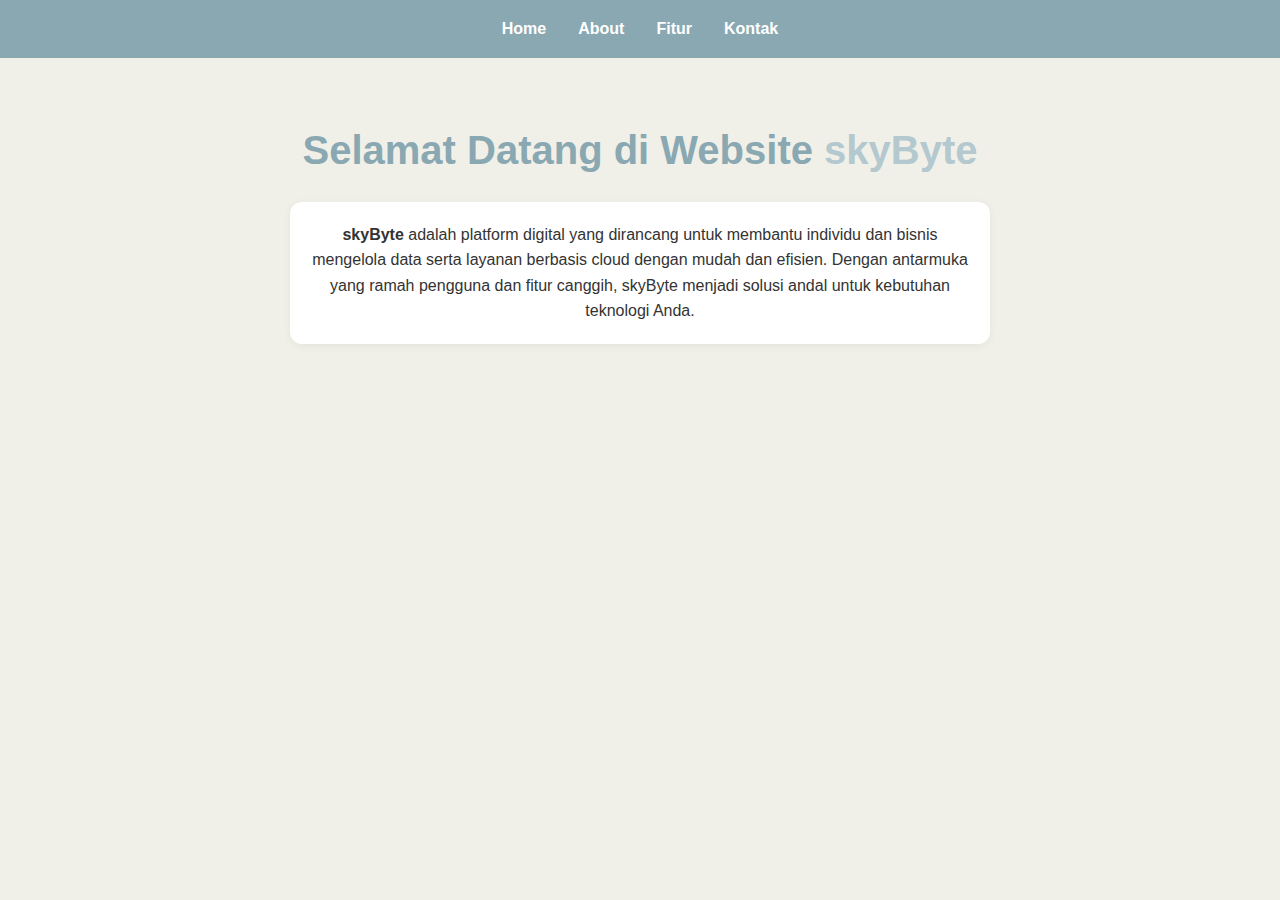
<file: index.html>
<!DOCTYPE html>
<html lang="id">
<head>
  <meta charset="UTF-8">
  <meta name="viewport" content="width=device-width, initial-scale=1">
  <title>skyByte</title>
  <link rel="stylesheet" href="css/style.css">
</head>
<body>
  
  <header>
    <nav class="navbar">
      <ul class="nav-links">
        <li><a href="index.html">Home</a></li>
        <li><a href="about.html">About</a></li>
        <li><a href="features.html">Fitur</a></li>
        <li><a href="contact.html">Kontak</a></li>
      </ul>
    </nav>
  </header>

  <main>
    <h1>Selamat Datang di Website <span class="brand">skyByte</span></h1>
    <p class="description">
      <strong>skyByte</strong> adalah platform digital yang dirancang untuk membantu individu dan bisnis mengelola data serta layanan berbasis cloud dengan mudah dan efisien. Dengan antarmuka yang ramah pengguna dan fitur canggih, skyByte menjadi solusi andal untuk kebutuhan teknologi Anda.
    </p>
  </main>

  <!-- Popup -->
  <div id="popupOverlay" class="popup-overlay">
    <div id="popupBox" class="popup-box">
      <p>Selamat datang di skyByte! Nikmati pengalaman terbaik Anda di sini.</p>
      <button onclick="closePopup()">Tutup</button>
    </div>
  </div>

  <script>
    // Tampilkan popup setelah 1.5 detik
    window.onload = function() {
      setTimeout(() => {
        document.getElementById("popupOverlay").style.display = "block";
        document.getElementById("popupBox").style.display = "block";
      }, 1500);
    }

    // Fungsi untuk menutup popup
    function closePopup() {
      document.getElementById("popupOverlay").style.display = "none";
      document.getElementById("popupBox").style.display = "none";
    }
  </script>
</body>
</html>
</file>
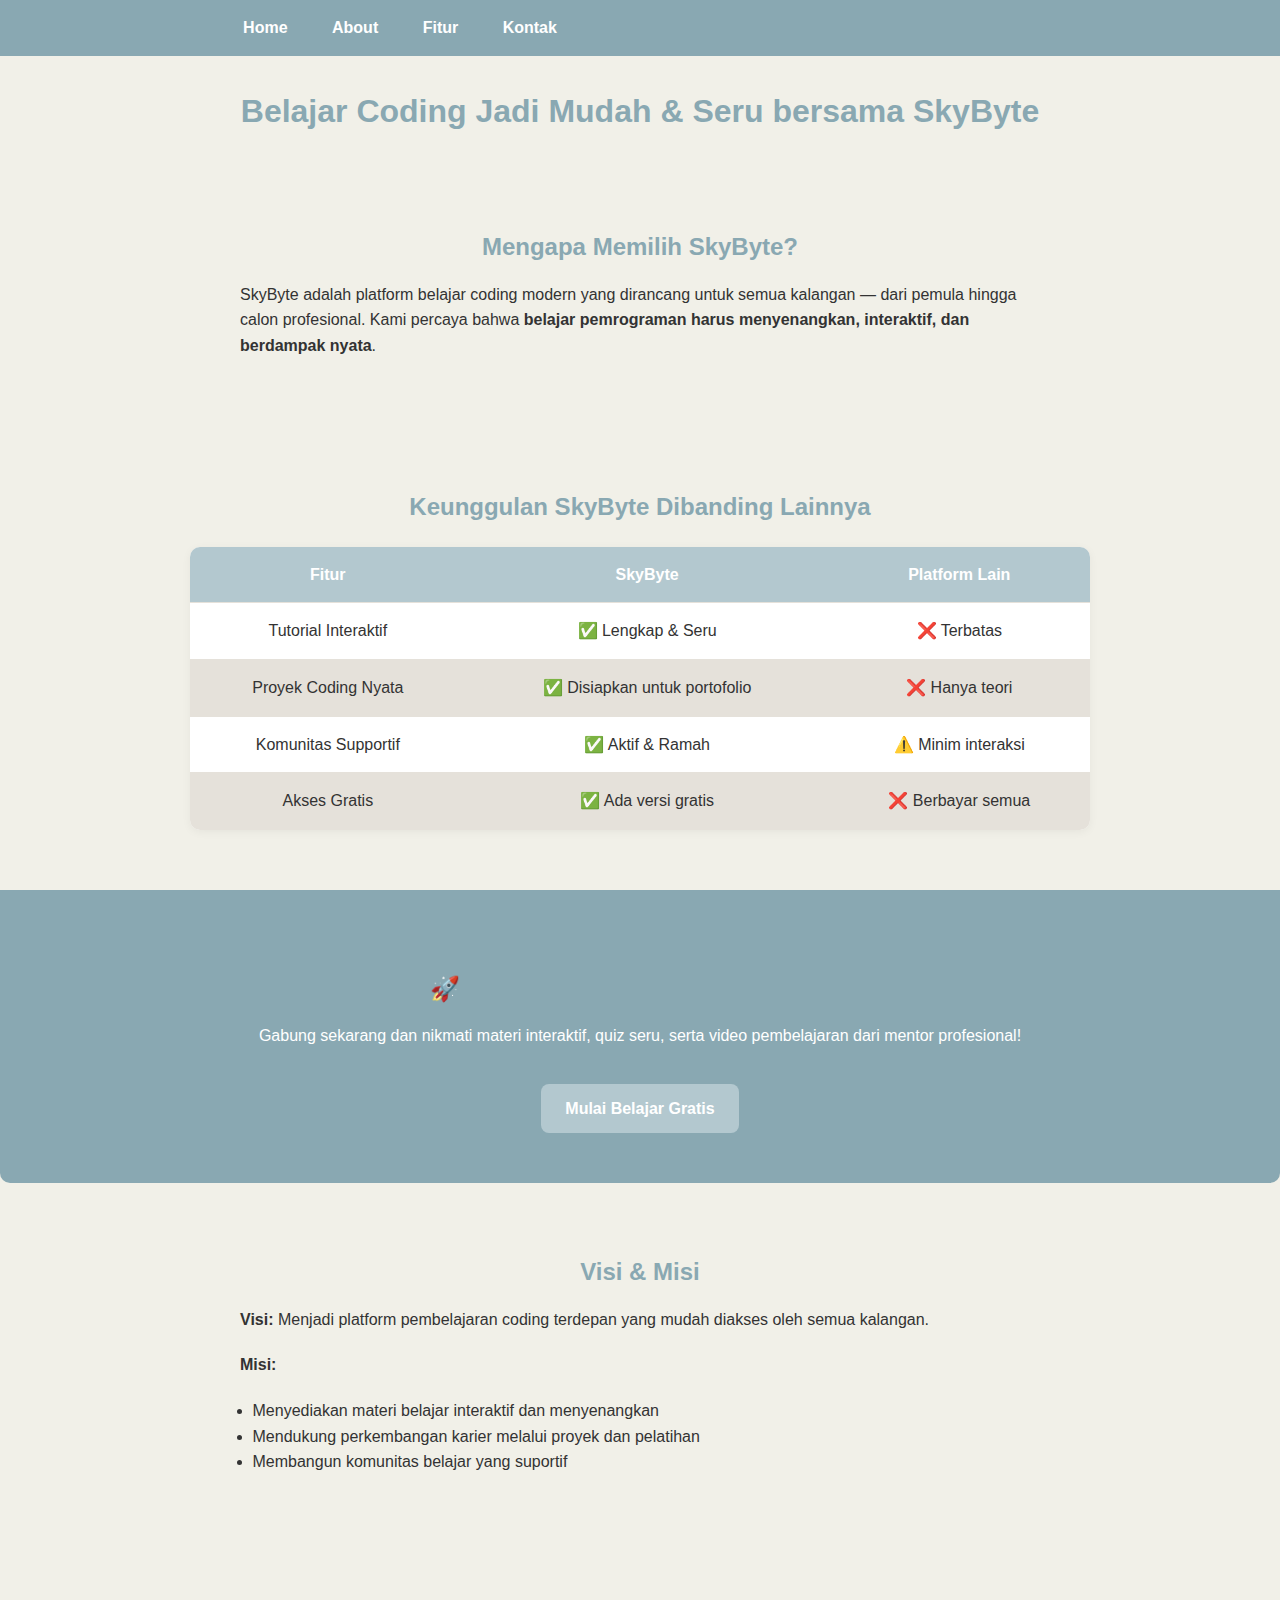
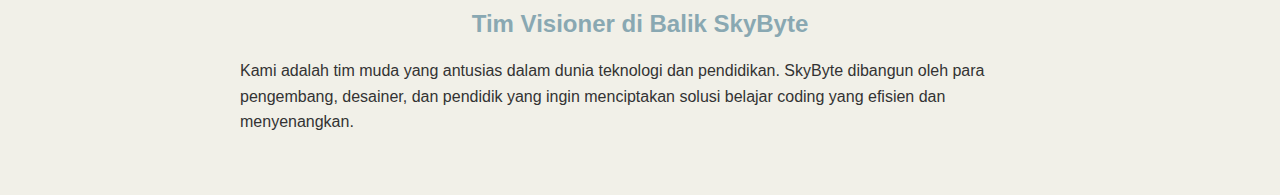
<file: about.html>
<!DOCTYPE html>
<html lang="id">
<head>
  <meta charset="UTF-8">
  <meta name="viewport" content="width=device-width, initial-scale=1.0">
  <title>Tentang Kami - SkyByte</title>
  <link rel="stylesheet" href="css/about.css">
</head>
<body>

  <!-- Navbar -->
  <header>
    <nav class="navbar">
      <ul class="nav-links">
        <li><a href="index.html">Home</a></li>
        <li><a href="about.html">About</a></li>
        <li><a href="features.html">Fitur</a></li>
        <li><a href="contact.html">Kontak</a></li>
      </ul>
    </nav>
  </header>

  <!-- Judul Promosi -->
  <h1>Belajar Coding Jadi Mudah & Seru bersama <span style="color:#89A8B2">SkyByte</span></h1>

  <!-- Promosi & Alasan -->
  <section class="intro">
    <h2>Mengapa Memilih SkyByte?</h2>
    <p>SkyByte adalah platform belajar coding modern yang dirancang untuk semua kalangan — dari pemula hingga calon profesional. Kami percaya bahwa <strong>belajar pemrograman harus menyenangkan, interaktif, dan berdampak nyata</strong>.</p>
  </section>

  <!-- Perbandingan -->
  <section class="comparison">
    <h2>Keunggulan SkyByte Dibanding Lainnya</h2>
    <table>
      <thead>
        <tr>
          <th>Fitur</th>
          <th>SkyByte</th>
          <th>Platform Lain</th>
        </tr>
      </thead>
      <tbody>
        <tr>
          <td>Tutorial Interaktif</td>
          <td>✅ Lengkap & Seru</td>
          <td>❌ Terbatas</td>
        </tr>
        <tr>
          <td>Proyek Coding Nyata</td>
          <td>✅ Disiapkan untuk portofolio</td>
          <td>❌ Hanya teori</td>
        </tr>
        <tr>
          <td>Komunitas Supportif</td>
          <td>✅ Aktif & Ramah</td>
          <td>⚠️ Minim interaksi</td>
        </tr>
        <tr>
          <td>Akses Gratis</td>
          <td>✅ Ada versi gratis</td>
          <td>❌ Berbayar semua</td>
        </tr>
      </tbody>
    </table>
  </section>

  <!-- CTA -->
  <section class="cta">
    <h2>🚀 Siap Naik Level dengan SkyByte?</h2>
    <p>Gabung sekarang dan nikmati materi interaktif, quiz seru, serta video pembelajaran dari mentor profesional!</p>
    <a href="contact.html">Mulai Belajar Gratis</a>
  </section>

  <!-- Tentang Kami -->
  <section class="intro">
    <h2>Visi & Misi</h2>
    <p><strong>Visi:</strong> Menjadi platform pembelajaran coding terdepan yang mudah diakses oleh semua kalangan.</p>
    <p><strong>Misi:</strong></p>
    <ul>
      <li>Menyediakan materi belajar interaktif dan menyenangkan</li>
      <li>Mendukung perkembangan karier melalui proyek dan pelatihan</li>
      <li>Membangun komunitas belajar yang suportif</li>
    </ul>
  </section>

  <!-- Tim -->
  <section class="team">
    <h2>Tim Visioner di Balik SkyByte</h2>
    <p>Kami adalah tim muda yang antusias dalam dunia teknologi dan pendidikan. SkyByte dibangun oleh para pengembang, desainer, dan pendidik yang ingin menciptakan solusi belajar coding yang efisien dan menyenangkan.</p>
  </section>

  <!-- Popup -->
  <div class="popup-overlay" id="popupOverlay"></div>
  <div class="popup" id="popupBox">
    <h3>🎉 Promo Spesial!</h3>
    <p>Dapatkan diskon 30% untuk semua kursus coding sampai 31 Mei!</p>
    <button onclick="closePopup()">Tutup</button>
  </div>

  <script>
    // Tampilkan popup setelah 1.5 detik
    window.onload = function() {
      setTimeout(() => {
        document.getElementById("popupOverlay").style.display = "block";
        document.getElementById("popupBox").style.display = "block";
      }, 1500);
    }

    // Fungsi untuk menutup popup
    function closePopup() {
      document.getElementById("popupOverlay").style.display = "none";
      document.getElementById("popupBox").style.display = "none";
    }
  </script>

</body>
</html>
</file>
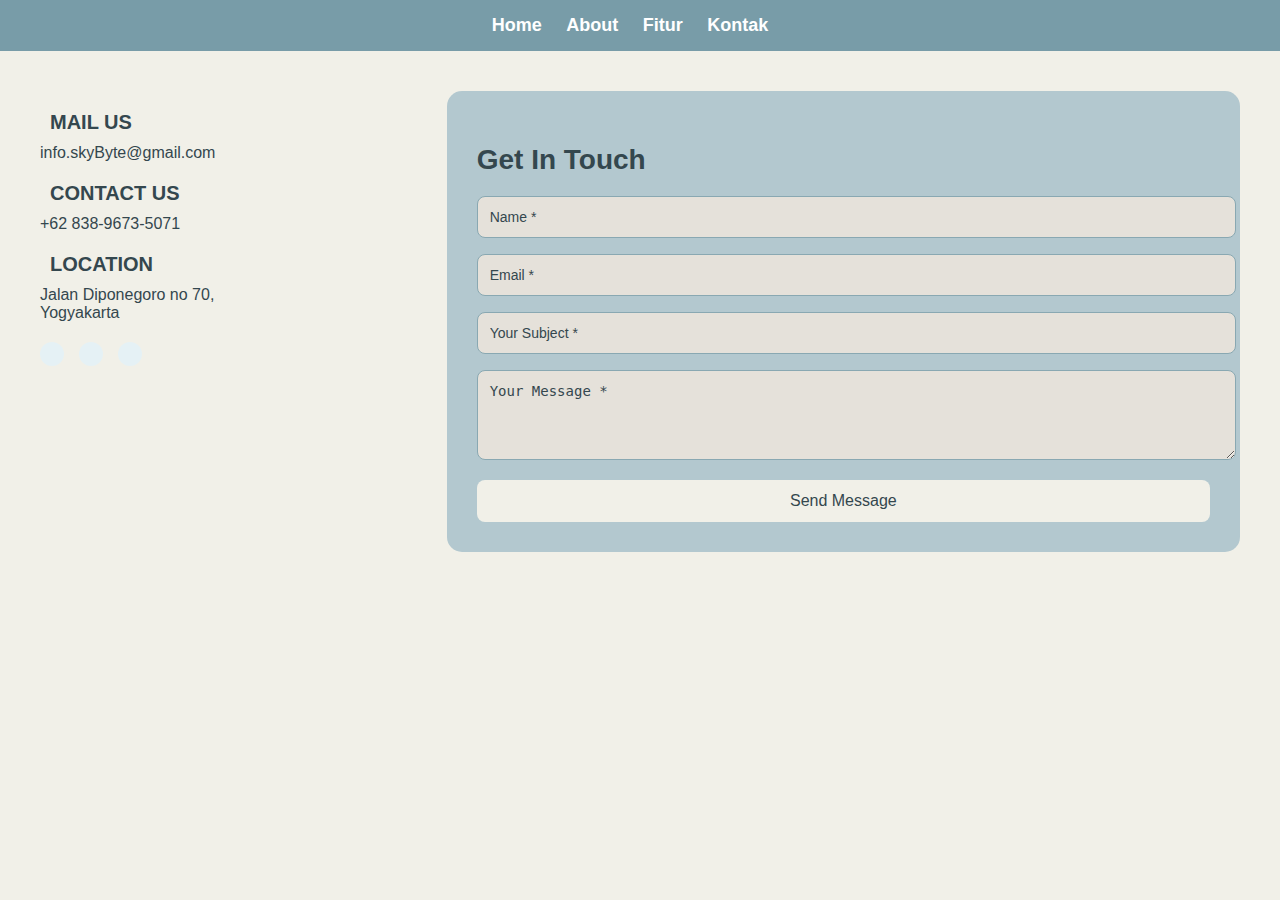
<file: contact.html>
<!DOCTYPE html>
<html lang="id">
<head>
  <meta charset="UTF-8">
  <meta name="viewport" content="width=device-width, initial-scale=1.0">
  <title>Contact Page</title>
  <style>
    
    body {
      margin: 0;
      font-family: 'Segoe UI', sans-serif;
      background-color: #F1F0E8;
      color: #34474e;
    }
     /* Navbar CSS */
    nav {
      background-color: #789ca8;
      padding: 15px 20px;
      text-align: center;
    }

    nav ul {
      list-style-type: none;
      padding: 0;
      margin: 0;
    }

    nav ul li {
      display: inline;
      margin-right: 20px;
    }

    nav ul li a {
      color: #fff;
      text-decoration: none;
      font-size: 18px;
      font-weight: bold;
    }

    nav ul li a:hover {
      color: #34474e;
    }

    @media (max-width: 768px) {
      nav ul {
        text-align: left;
      }

      nav ul li {
        display: block;
        margin-bottom: 10px;
      }
    }


    .container {
      display: flex;
      flex-wrap: wrap;
      padding: 40px;
      gap: 40px;
      justify-content: center;
    }

    .left-info {
      flex: 1;
      min-width: 300px;
      max-width: 400px;
    }

    .left-info h3 {
      margin-bottom: 10px;
      font-size: 20px;
      color: #34474e;
    }

    .info-group {
      margin-bottom: 20px;
    }

    .info-group i {
      margin-right: 10px;
      font-size: 18px;
      color: #34474e;
    }

    .left-info p {
      margin: 5px 0;
      color:#34474e;
    }

    .social-icons {
      display: flex;
      gap: 15px;
      margin-top: 20px;
    }

    .social-icons a {
      background-color: #e5f1f5;
      padding: 12px;
      border-radius: 50%;
      color: rgb(9, 62, 123);
      text-decoration: none;
      transition: 0.3s;
    }

    .social-icons a:hover {
      background-color: #B3C8CF;
      color: #165fa0;
    }

    .contact-form {
      flex: 2;
      background: #B3C8CF;
      padding: 30px;
      border-radius: 15px;
      min-width: 300px;
    }

    .contact-form h2 {
      font-size: 28px;
      margin-bottom: 20px;
      color: #34474e;
    }

    .contact-form input,
    .contact-form textarea {
      width: 100%;
      padding: 12px;
      margin-bottom: 16px;
      background: #E5E1DA;
      border: 1px solid #89A8B2;
      border-radius: 8px;
      color: #34474e;
      font-size: 14px;
    }

    .contact-form input::placeholder,
    .contact-form textarea::placeholder {
      color: #34474e;
    }

    .contact-form button {
      width: 100%;
      padding: 12px;
      background-color: #F1F0E8 ;
      border: none;
      border-radius: 8px;
      color: #34474e;
      font-size: 16px;
      cursor: pointer;
      transition: background 0.3s;
    }

    .contact-form button:hover {
      background-color: #73929b;
    }

    @media screen and (max-width: 768px) {
      .container {
        flex-direction: column;
        padding: 20px;
      }
    }
  </style>
</head>
<body>
  <header>
    <nav class="navbar">
      <ul class="nav-links">
        <li><a href="index.html">Home</a></li>
        <li><a href="about.html">About</a></li>
        <li><a href="features.html">Fitur</a></li>
        <li><a href="contact.html">Kontak</a></li>
      </ul>
    </nav>
  </header>

  <div class="container">
    <!-- Left Contact Info -->
    <div class="left-info">
      <div class="info-group">
        <h3><i class="fas fa-envelope"></i> MAIL US</h3>
        <p>info.skyByte@gmail.com</p>
      </div>
      <div class="info-group">
        <h3><i class="fas fa-phone"></i> CONTACT US</h3>
        <p>+62 838-9673-5071</p>
      </div>
      <div class="info-group">
        <h3><i class="fas fa-map-marker-alt"></i> LOCATION</h3>
        <p>Jalan Diponegoro no 70,<br>Yogyakarta</p>
      </div>
      <div class="social-icons">
        <a href="#"><i class="fab fa-dribbble"></i></a>
        <a href="#"><i class="fab fa-twitter"></i></a>
        <a href="#"><i class="fab fa-instagram"></i></a>
      </div>
    </div>

    <!-- Right Contact Form -->
    <div class="contact-form">
      <h2>Get In Touch</h2>
      <form id="contactForm">
        <input type="text" name="name" placeholder="Name *" required>
        <input type="email" name="email" placeholder="Email *" required>
        <input type="text" name="subject" placeholder="Your Subject *" required>
        <textarea name="message" rows="4" placeholder="Your Message *" required></textarea>
        <button type="submit">Send Message</button>
      </form>
    </div>
  </div>

  <script>
    document.getElementById('contactForm').addEventListener('submit', function(e) {
      e.preventDefault();
      alert("Pesan anda terkirim");
      this.reset();
    });
  </script>

</body>
</html>
</file>
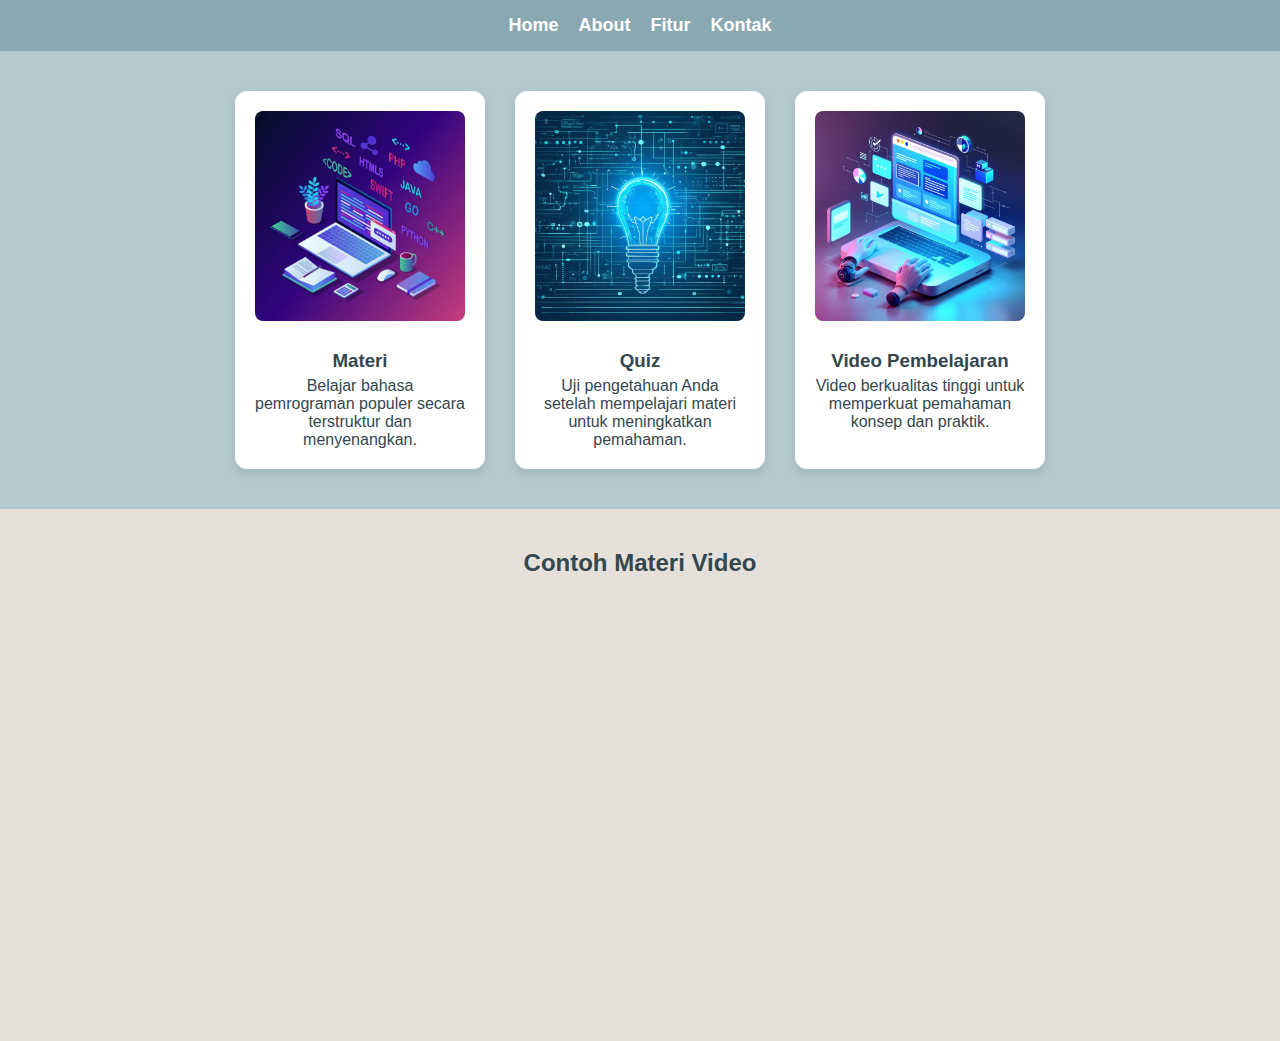
<file: features.html>
<!DOCTYPE html>
<html lang="id">
<head>
  <meta charset="UTF-8">
  <meta name="viewport" content="width=device-width, initial-scale=1.0">
  <title>Fitur - SkyByte</title>
  <style>
   :root {
  --primary: #89A8B2;
  --secondary: #B3C8CF;
  --accent: #E5E1DA;
  --background: #F1F0E8;
  --text: #34474e;
  --white: #ffffff;
}

* {
  margin: 0;
  padding: 0;
  box-sizing: border-box;
}

body {
  font-family: 'Segoe UI', sans-serif;
  background-color: var(--background);
  color: var(--text);
}

/* Navbar */
nav {
  background-color: var(--primary);
  padding: 15px 20px;
  text-align: center;
}

nav ul {
  list-style-type: none;
  display: flex;
  justify-content: center;
  flex-wrap: wrap;
  gap: 20px;
}

nav ul li a {
  color: var(--white);
  text-decoration: none;
  font-size: 18px;
  font-weight: bold;
  transition: color 0.3s;
}

nav ul li a:hover {
  color: var(--accent);
}

/* Gallery Section */
.gallery {
  display: flex;
  flex-wrap: wrap;
  justify-content: center;
  padding: 40px 20px;
  gap: 30px;
  background-color: var(--secondary);
}

.feature-box {
  background-color: var(--white);
  border-radius: 12px;
  box-shadow: 0 4px 10px rgba(0, 0, 0, 0.1);
  width: 250px;
  padding: 20px;
  text-align: center;
  transition: transform 0.3s ease;
}

.feature-box:hover {
  transform: translateY(-5px);
}

.feature-box img {
  max-width: 100%;
  border-radius: 8px;
  margin-bottom: 15px;
}

.feature-box h3 {
  margin: 10px 0 5px;
  color: var(--text);
}

/* Video Section */
.video-section {
  padding: 40px 20px;
  text-align: center;
  background-color: var(--accent);
}

.video-section h2 {
  color: var(--text);
  font-size: 24px;
}

.video-section iframe {
  margin-top: 20px;
  width: 90%;
  max-width: 700px;
  height: 400px;
  border: none;
  border-radius: 10px;
}

/* Responsive */
@media (max-width: 768px) {
  nav ul {
    flex-direction: column;
    gap: 10px;
  }

  .feature-box {
    width: 90%;
  }

  .video-section iframe {
    height: 250px;
  }
}

  </style>
</head>
<body>
    <!-- Navbar -->
  <nav>
    <ul>
      <li><a href="index.html">Home</a></li>
      <li><a href="about.html">About</a></li>
      <li><a href="features.html">Fitur</a></li>
      <li><a href="contact.html">Kontak</a></li>
    </ul>
  </nav>

  <section class="gallery">
    <div class="feature-box">
      <img src="aset/materi.jpg" alt="materi">
      <h3>Materi</h3>
      <p>Belajar bahasa pemrograman populer secara terstruktur dan menyenangkan.</p>
    </div>
    <div class="feature-box">
      <img src="aset/quiz.jpg" alt="Quiz">
      <h3>Quiz</h3>
      <p>Uji pengetahuan Anda setelah mempelajari materi untuk meningkatkan pemahaman.</p>
    </div>
    <div class="feature-box">
      <img src="aset/vidio.jpg" alt="Video Pembelajaran">
      <h3>Video Pembelajaran</h3>
      <p>Video berkualitas tinggi untuk memperkuat pemahaman konsep dan praktik.</p>
    </div>
  </section>

  <section class="video-section">
  <h2>Contoh Materi Video</h2>
  <iframe 
    src="https://www.youtube.com/embed/0oA1Z6UKM5M" 
    title="Contoh Materi Video" 
    allow="accelerometer; autoplay; clipboard-write; encrypted-media; gyroscope; picture-in-picture; web-share" 
    allowfullscreen>
  </iframe>
</section>


</body>
</html>
</file>
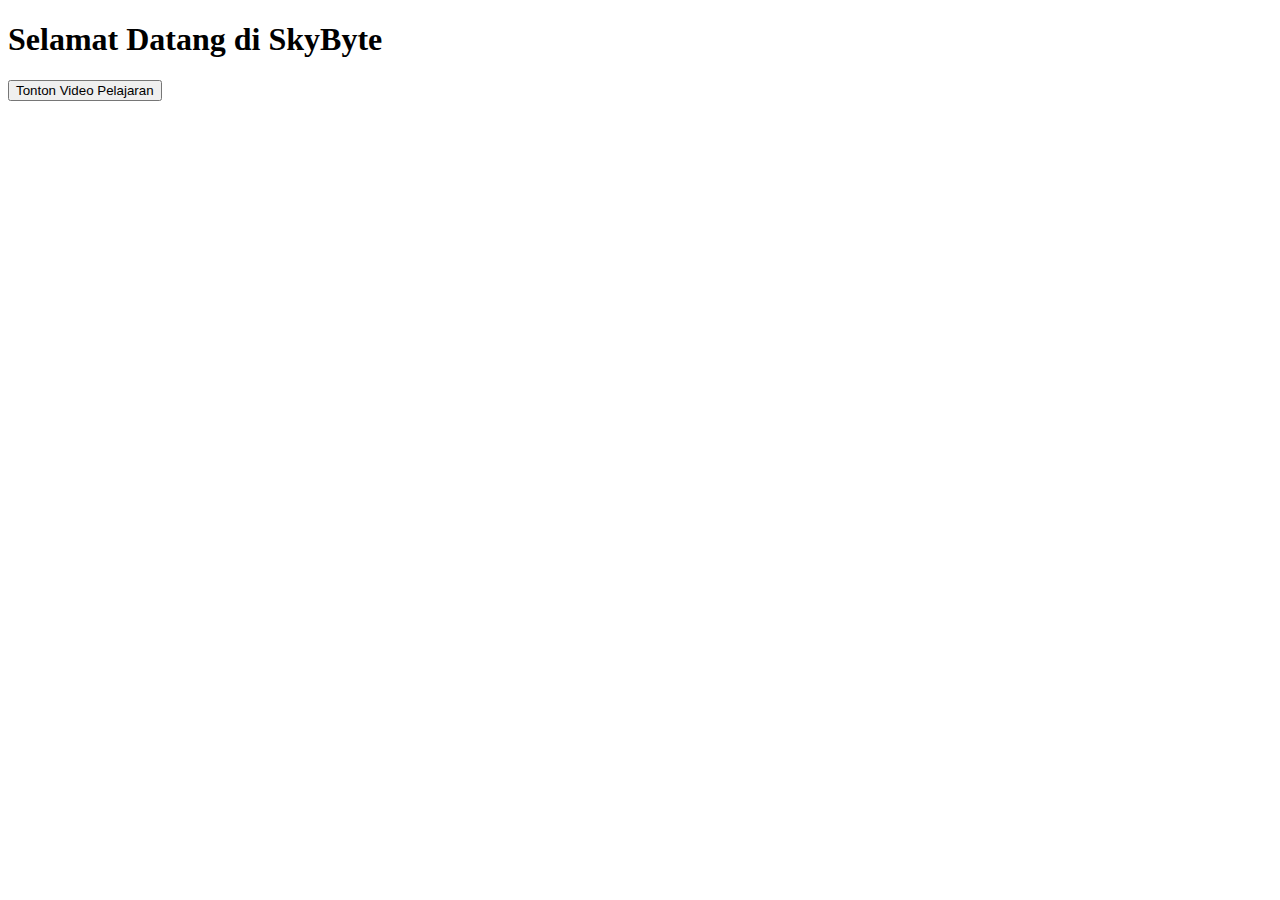
<file: features/vidio.html>
<!DOCTYPE html>
<html lang="id">
<head>
  <meta charset="UTF-8">
  <title>SkyByte - Video Pelajaran</title>
  <style>
    #videoContainer {
      display: none;
      margin-top: 20px;
    }
  </style>
</head>
<body>

  <h1>Selamat Datang di SkyByte</h1>

  <!-- Tombol untuk menampilkan video -->
  <button onclick="tampilkanVideo()">Tonton Video Pelajaran</button>

  <!-- Kontainer video (awalnya disembunyikan) -->
  <div id="videoContainer">
    <h2>Video Pelajaran: Dasar HTML</h2>
    <iframe width="560" height="315" 
            src="https://www.youtube.com/embed/dQw4w9WgXcQ" 
            title="Video Pelajaran" 
            frameborder="0" 
            allow="accelerometer; autoplay; clipboard-write; encrypted-media; gyroscope; picture-in-picture" 
            allowfullscreen>
    </iframe>
  </div>

  <script>
    function tampilkanVideo() {
      document.getElementById("videoContainer").style.display = "block";
    }
  </script>

</body>
</html>
</file>
<file: css/style.css>
:root {
  --primary: #89A8B2;
  --secondary: #B3C8CF;
  --accent: #E5E1DA;
  --background: #F1F0E8;
  --text-dark: #333;
  --white: #fff;
}

* {
  margin: 0;
  padding: 0;
  box-sizing: border-box;
}

body {
  font-family: 'Segoe UI', sans-serif;
  background-color: var(--background);
  color: var(--text-dark);
  line-height: 1.6;
}

/* Navbar */
.navbar {
  background-color: var(--primary);
  padding: 1em;
}

.nav-links {
  list-style: none;
  display: flex;
  justify-content: center;
  gap: 2rem;
}

.nav-links li a {
  color: var(--white);
  text-decoration: none;
  font-weight: bold;
  transition: color 0.3s;
}

.nav-links li a:hover {
  color: var(--accent);
}

/* Main Content */
main {
  text-align: center;
  padding: 60px 20px;
}

h1 {
  font-size: 2.5rem;
  color: var(--primary);
  margin-bottom: 20px;
}

.brand {
  color: var(--secondary);
}

.description {
  max-width: 700px;
  margin: 0 auto;
  background-color: var(--white);
  padding: 20px;
  border-radius: 12px;
  box-shadow: 0 2px 10px rgba(0,0,0,0.05);
}

/* Popup Styles */
.popup-overlay {
  display: none;
  position: fixed;
  top: 0; left: 0;
  width: 100%; height: 100%;
  background-color: rgba(0, 0, 0, 0.5);
  z-index: 10;
}

.popup-box {
  display: none;
  position: fixed;
  top: 50%; left: 50%;
  transform: translate(-50%, -50%);
  background-color: var(--secondary);
  padding: 30px;
  border-radius: 10px;
  text-align: center;
  z-index: 11;
  max-width: 400px;
  width: 90%;
  box-shadow: 0 10px 20px rgba(0, 0, 0, 0.3);
}

.popup-box p {
  margin-bottom: 20px;
  font-size: 1.1rem;
}

.popup-box button {
  background-color: var(--primary);
  color: var(--white);
  border: none;
  padding: 10px 20px;
  font-weight: bold;
  border-radius: 5px;
  cursor: pointer;
  transition: background-color 0.3s;
}

.popup-box button:hover {
  background-color: var(--accent);
  color: var(--text-dark);
}

/* Responsive Design */
@media (max-width: 768px) {
  .nav-links {
    flex-direction: column;
    gap: 1em;
  }

  h1 {
    font-size: 2rem;
  }

  .description {
    padding: 15px;
  }
}
</file>
<file: css/about.css>
:root {
  --primary: #89A8B2;
  --secondary: #B3C8CF;
  --accent: #E5E1DA;
  --background: #F1F0E8;
  --text-dark: #333;
  --white: #fff;
}

/* Umum */
body {
  font-family: 'Segoe UI', Tahoma, Geneva, Verdana, sans-serif;
  margin: 0;
  padding: 0;
  background-color: var(--background);
  color: var(--text-dark);
  line-height: 1.6;
}

h1, h2 {
  text-align: center;
  margin-top: 30px;
  color: var(--primary);
}

h1 span {
  color: var(--secondary);
}

p, ul {
  max-width: 800px;
  margin: 0 auto 20px;
  padding: 0 15px;
}

ul {
  list-style: disc;
  padding-left: 40px;
}

a {
  color: var(--primary);
  text-decoration: none;
}

a:hover {
  text-decoration: underline;
}

/* Navbar */
.navbar {
  background-color: var(--primary);
  padding: 15px 0;
  text-align: center;
}

.nav-links {
  list-style: none;
  padding: 0;
  margin: 0;
}

.nav-links li {
  display: inline;
  margin: 0 20px;
}

.nav-links a {
  color: var(--white);
  font-weight: bold;
}

/* Section umum */
section {
  padding: 40px 20px;
}

section h2 {
  color: var(--primary);
  margin-bottom: 15px;
}

/* Tabel perbandingan */
table {
  border-collapse: collapse;
  width: 90%;
  max-width: 900px;
  margin: 20px auto;
  background-color: var(--white);
  box-shadow: 0 2px 10px rgba(0,0,0,0.05);
  border-radius: 10px;
  overflow: hidden;
}

th, td {
  padding: 15px;
  text-align: center;
  border-bottom: 1px solid var(--accent);
}

th {
  background-color: var(--secondary);
  color: var(--white);
}

tr:nth-child(even) {
  background-color: var(--accent);
}

/* CTA (Call to Action) */
.cta {
  background-color: var(--primary);
  color: var(--white);
  text-align: center;
  padding: 50px 20px;
  border-radius: 0 0 10px 10px;
}

.cta a {
  display: inline-block;
  background-color: var(--secondary);
  padding: 12px 24px;
  border-radius: 8px;
  color: var(--white);
  text-decoration: none;
  font-weight: bold;
  margin-top: 15px;
}

.cta a:hover {
  background-color: var(--primary);
}

/* Popup */
.popup-overlay {
  position: fixed;
  top: 0;
  left: 0;
  width: 100%;
  height: 100%;
  background-color: rgba(0,0,0,0.4);
  display: none;
  z-index: 99;
}

.popup {
  position: fixed;
  top: 50%;
  left: 50%;
  transform: translate(-50%, -50%);
  background-color: var(--white);
  padding: 30px;
  border-radius: 10px;
  text-align: center;
  z-index: 100;
  display: none;
  box-shadow: 0 0 15px rgba(0,0,0,0.2);
}

.popup h3 {
  margin-top: 0;
  color: var(--primary);
}

.popup button {
  margin-top: 15px;
  padding: 10px 20px;
  background-color: var(--primary);
  color: var(--white);
  border: none;
  border-radius: 6px;
  cursor: pointer;
}

.popup button:hover {
  background-color: var(--secondary);
}

/* Responsive */
@media (max-width: 768px) {
  .nav-links li {
    display: block;
    margin: 10px 0;
  }

  table, th, td {
    font-size: 14px;
  }

  .cta {
    padding: 30px 15px;
  }
}
</file>
